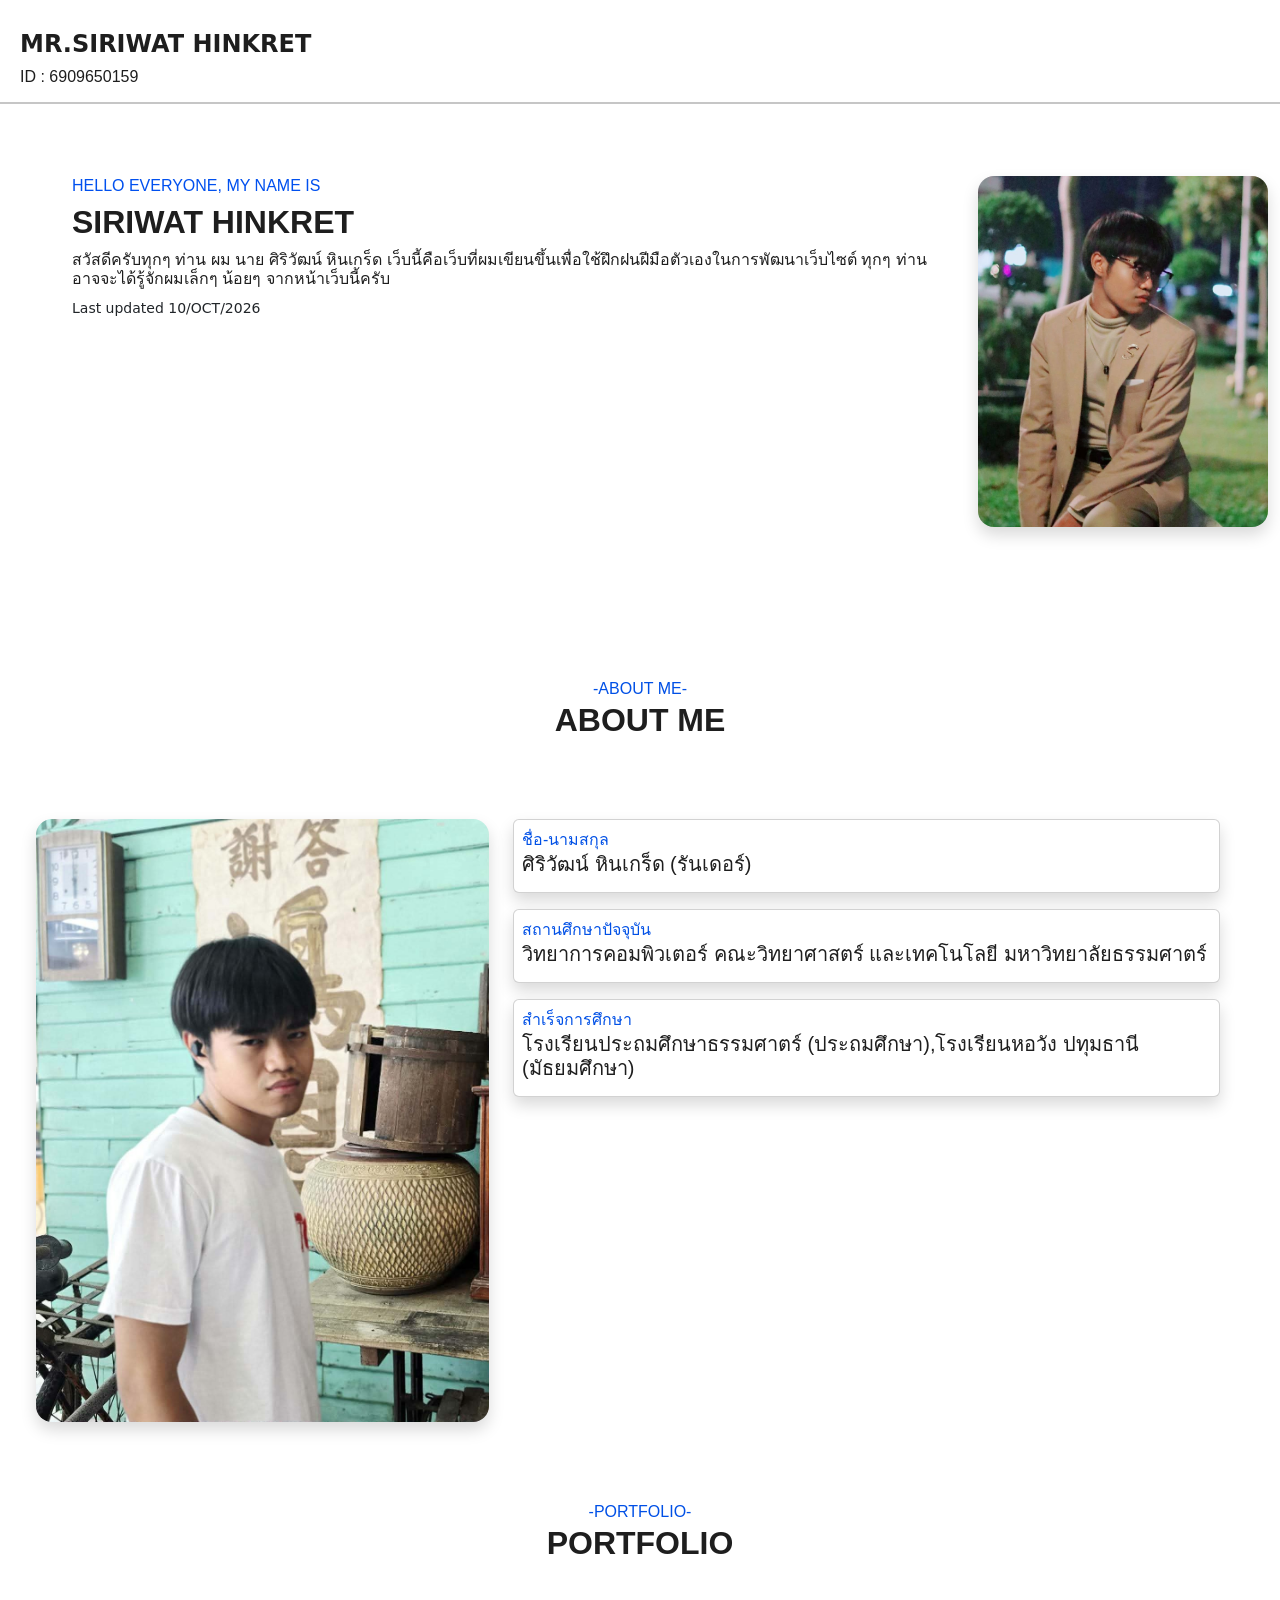
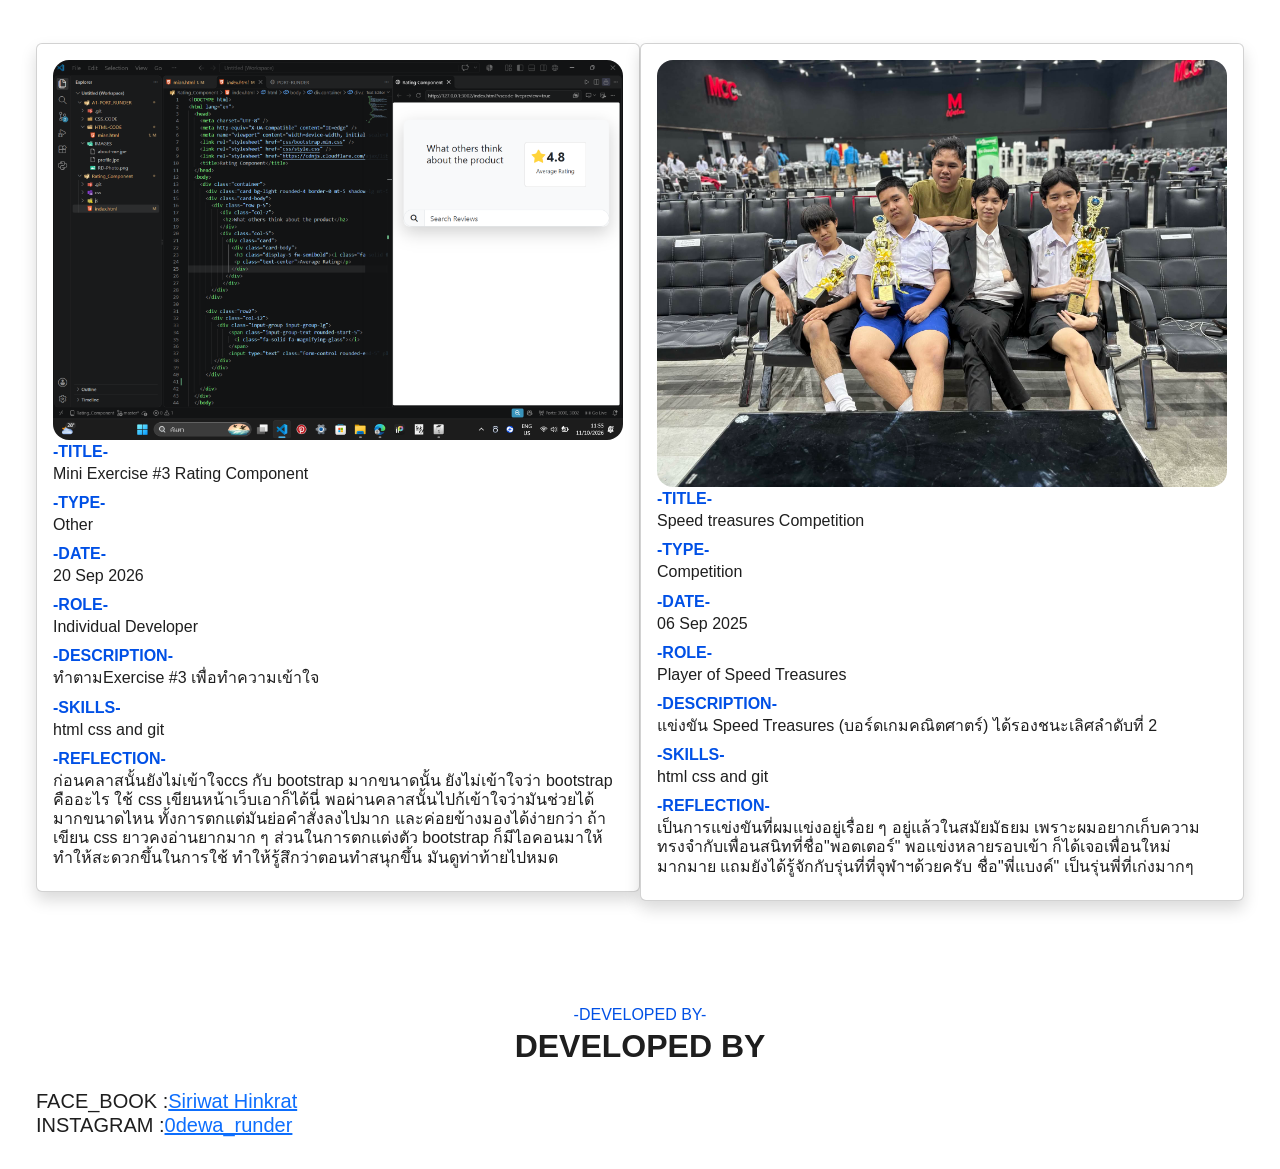
<file: index.html>
<!DOCTYPE html>
<html lang="en">

<head>
    <meta charset="UTF-8">
    <meta name="viewport" content="width=device-width, initial-scale=1.0">
    <link href="https://cdn.jsdelivr.net/npm/bootstrap@5.3.8/dist/css/bootstrap.min.css" rel="stylesheet"
        integrity="sha384-sRIl4kxILFvY47J16cr9ZwB07vP4J8+LH7qKQnuqkuIAvNWLzeN8tE5YBujZqJLB" crossorigin="anonymous">
    <script src="https://cdn.jsdelivr.net/npm/bootstrap@5.3.8/dist/js/bootstrap.bundle.min.js"
        integrity="sha384-FKyoEForCGlyvwx9Hj09JcYn3nv7wiPVlz7YYwJrWVcXK/BmnVDxM+D2scQbITxI"
        crossorigin="anonymous"></script>
    <link rel="stylesheet" href="./css/style.css">
    <title>PORT-RUNDER</title>

</head>

<body style="background-color: white;">
    <div style="margin-top: 30px; margin-left: 20px;">
        <h4 style=" color: rgb(30, 30, 30);"><strong>MR.SIRIWAT HINKRET</strong></h4>
        <h6 style=" color: rgb(30, 30, 30);">ID : 6909650159</h6>
    </div>

    <hr style="border: 1.5px solid rgb(30, 30, 30);">


    <div class="row p-5">
        <div class="row col-9 ms-4">
            <div class="card-body mt-2">
                <h6 style="color: rgb(0, 80, 239);">HELLO EVERYONE, MY NAME IS</h6>
                <h2><strong>SIRIWAT HINKRET</strong></h2>
                <h6>สวัสดีครับทุกๆ ท่าน ผม นาย ศิริวัฒน์ หินเกร็ด
                    เว็บนี้คือเว็บที่ผมเขียนขึ้นเพื่อใช้ฝึกฝนฝีมือตัวเองในการพัฒนาเว็บไซต์ ทุกๆ ท่าน
                    อาจจะได้รู้จักผมเล็กๆ น้อยๆ จากหน้าเว็บนี้ครับ</h6>
                <small class="fg-3">Last updated 10/OCT/2026</small>
            </div>
        </div>
        <div class="card-body col-2 mt-2 ">
            <img src="./media/profile.jpe" class="card-img rounded-4 me-4 mb-4 ms-4 shadow bg-body">
        </div>
    </div> <br><br>

    <div style="margin-top: 30px; text-align: center;">
        <h7>-ABOUT ME-</h7>
        <h2><strong>ABOUT ME</strong></h2>
    </div> <br>

    <div class="row p-5">
        <div class="card-body col-2">
            <img src="./media/about-me.jpe" class="card-img rounded-4 shadow bg-body">
        </div>
        <div class="card-body col-5 ps-4 pe-4">
            <div class="card p-2 shadow bg-body rounded">
                <h7>ชื่อ-นามสกุล</h7>
                <h5>ศิริวัฒน์ หินเกร็ด (รันเดอร์)</h5>
            </div>
            <div class="card p-2 mt-3 shadow bg-body rounded">
                <h7>สถานศึกษาปัจจุบัน</h7>
                <h5>วิทยาการคอมพิวเตอร์ คณะวิทยาศาสตร์ และเทคโนโลยี มหาวิทยาลัยธรรมศาตร์</h5>
            </div>
            <div class="card p-2 mt-3 shadow bg-body rounded">
                <h7>สำเร็จการศึกษา</h7>
                <h5>โรงเรียนประถมศึกษาธรรมศาตร์ (ประถมศึกษา),โรงเรียนหอวัง ปทุมธานี (มัธยมศึกษา)</h5>
            </div>
        </div>
    </div>

    <div style="margin-top: 30px; text-align: center;">
        <h7>-PORTFOLIO-</h7>
        <h2><strong>PORTFOLIO</strong></h2>
    </div> <br>
    <div class="row row-cols-1 row-cols-md-3 p-5">
        <div class="card h-100 w-50 p-3 shadow bg-body rounded">
            <img src="./media/miniex-bs.png" class="card-img rounded-4 ">
            <h7><strong>-TITLE-</strong></h7>
            <h6>Mini Exercise #3 Rating Component</h6>
            <h7><strong>-TYPE-</strong></h7>
            <h6>Other</h6>
            <h7><strong>-DATE-</strong></h7>
            <h6>20 Sep 2026</h6>
            <h7><strong>-ROLE-</strong></h7>
            <h6>Individual Developer</h6>
            <h7><strong>-DESCRIPTION-</strong></h7>
            <h6>ทำตามExercise #3 เพื่อทำความเข้าใจ</h6>
            <h7><strong>-SKILLS-</strong></h7>
            <h6>html css and git</h6>
            <h7><strong>-REFLECTION-</strong></h7>
            <h6>ก่อนคลาสนั้นยังไม่เข้าใจccs กับ bootstrap มากขนาดนั้น ยังไม่เข้าใจว่า bootstrap คืออะไร ใช้ css
                เขียนหน้าเว็บเอาก็ได้นี่
                พอผ่านคลาสนั้นไปก้เข้าใจว่ามันช่วยได้มากขนาดไหน ทั้งการตกแต่มันย่อคำสั่งลงไปมาก
                และค่อยข้างมองได้ง่ายกว่า ถ้าเขียน css ยาวคงอ่านยากมาก ๆ
                ส่วนในการตกแต่งตัว bootstrap ก็มีไอคอนมาให้ ทำให้สะดวกขึ้นในการใช้ ทำให้รู้สึกว่าตอนทำสนุกขึ้น
                มันดูท่าท้ายไปหมด</h6>
        </div>
        <div class="card h-100 w-50 p-3 shadow bg-body rounded">
            <img src="./media/speed-t.jpe" class="card-img rounded-4 ">
            <h7><strong>-TITLE-</strong></h7>
            <h6>Speed treasures Competition</h6>
            <h7><strong>-TYPE-</strong></h7>
            <h6>Competition</h6>
            <h7><strong>-DATE-</strong></h7>
            <h6>06 Sep 2025</h6>
            <h7><strong>-ROLE-</strong></h7>
            <h6>Player of Speed Treasures</h6>
            <h7><strong>-DESCRIPTION-</strong></h7>
            <h6>แข่งขัน Speed Treasures (บอร์ดเกมคณิตศาตร์) ได้รองชนะเลิศลำดับที่ 2</h6>
            <h7><strong>-SKILLS-</strong></h7>
            <h6>html css and git</h6>
            <h7><strong>-REFLECTION-</strong></h7>
            <h6>เป็นการแข่งขันที่ผมแข่งอยู่เรื่อย ๆ อยู่แล้วในสมัยมัธยม
                เพราะผมอยากเก็บความทรงจำกับเพื่อนสนิทที่ชื่อ"พอตเตอร์" พอแข่งหลายรอบเข้า
                ก็ได้เจอเพื่อนใหม่มากมาย แถมยังได้รู้จักกับรุ่นที่ที่จุฬาฯด้วยครับ ชื่อ"พี่แบงค์" เป็นรุ่นพี่ที่เก่งมากๆ
            </h6>
        </div>

    </div> </br>

    <div style="margin-top: 30px; text-align: center;">
        <h7>-DEVELOPED BY-</h7>
        <h2><strong>DEVELOPED BY</strong></h2>
    </div>

    <div class="row m-4">
        <h5>FACE_BOOK :<a href="https://web.facebook.com/siriwat.hinkrat/">Siriwat Hinkrat</a>
        <br>
        INSTAGRAM :<a href="https://www.instagram.com/0dewa_runder/">0dewa_runder</a>
        </h5>
    </div>



</body>

</html>
</file>
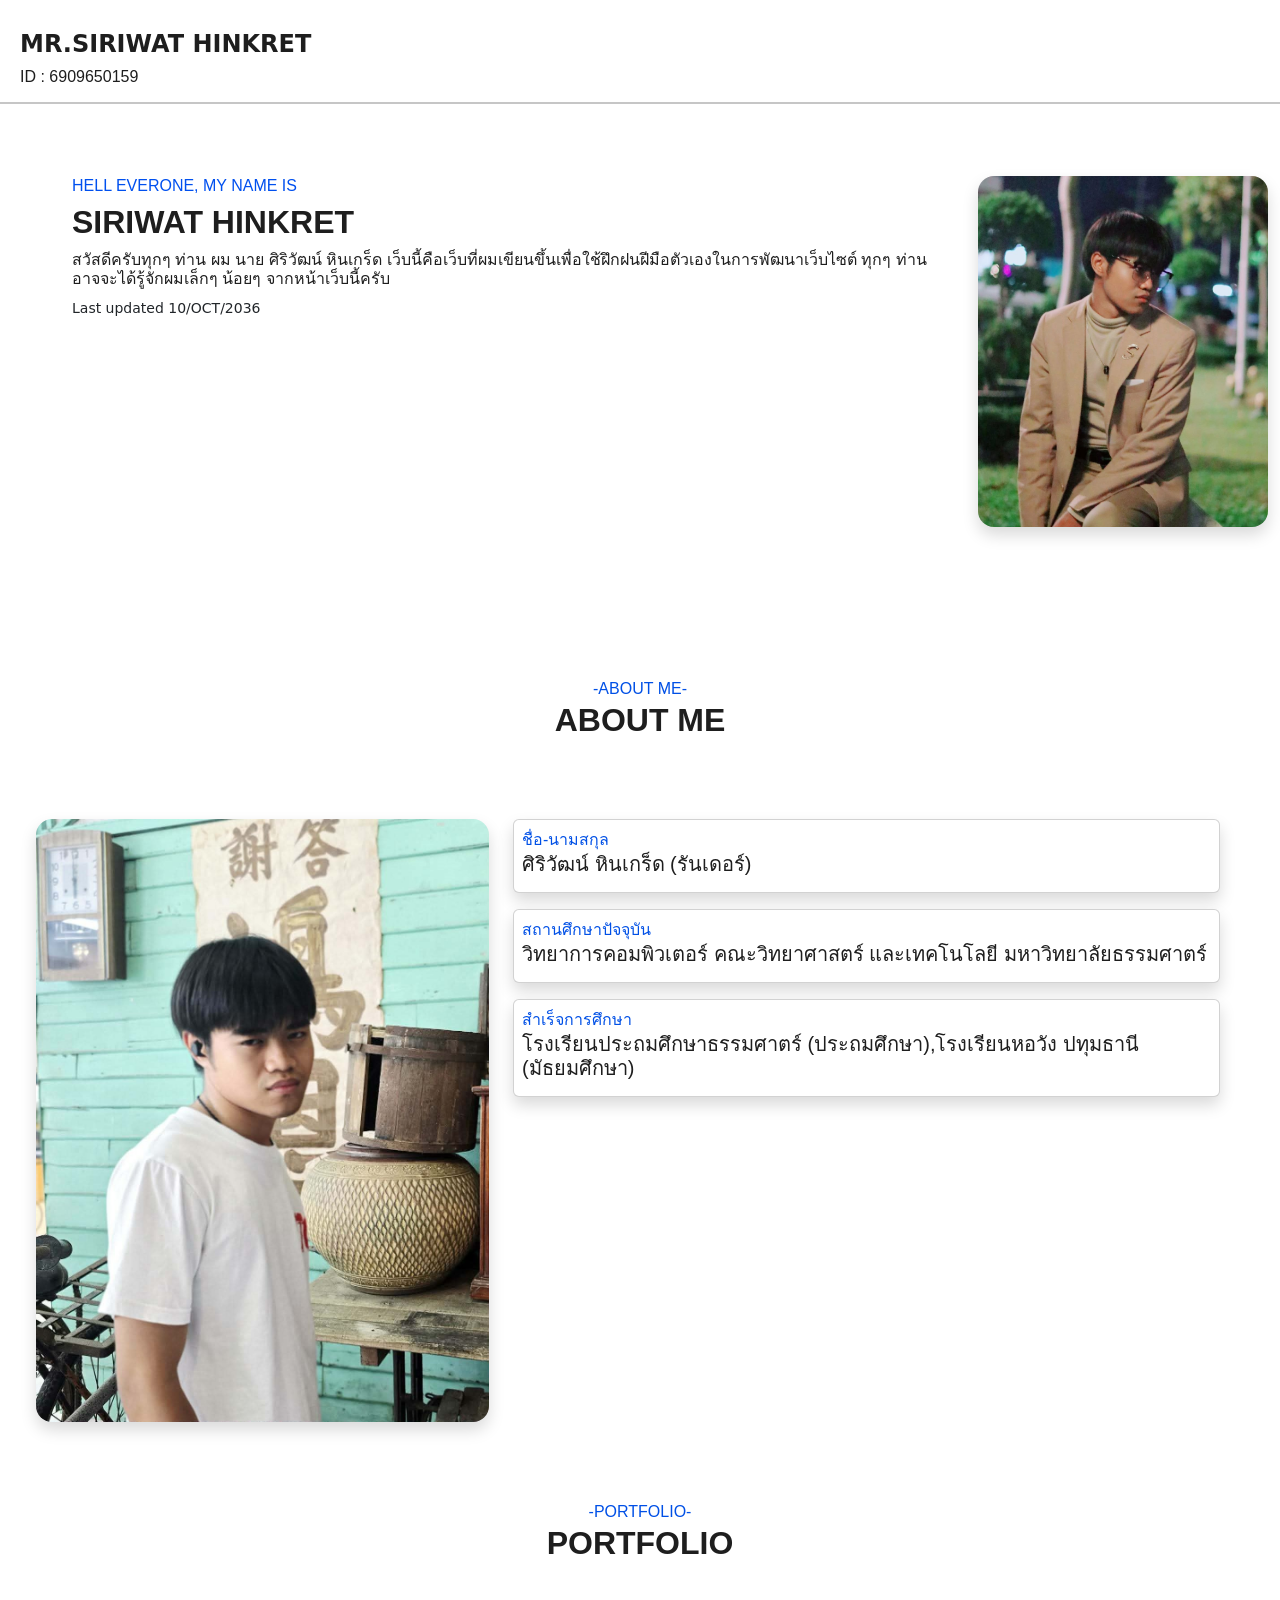
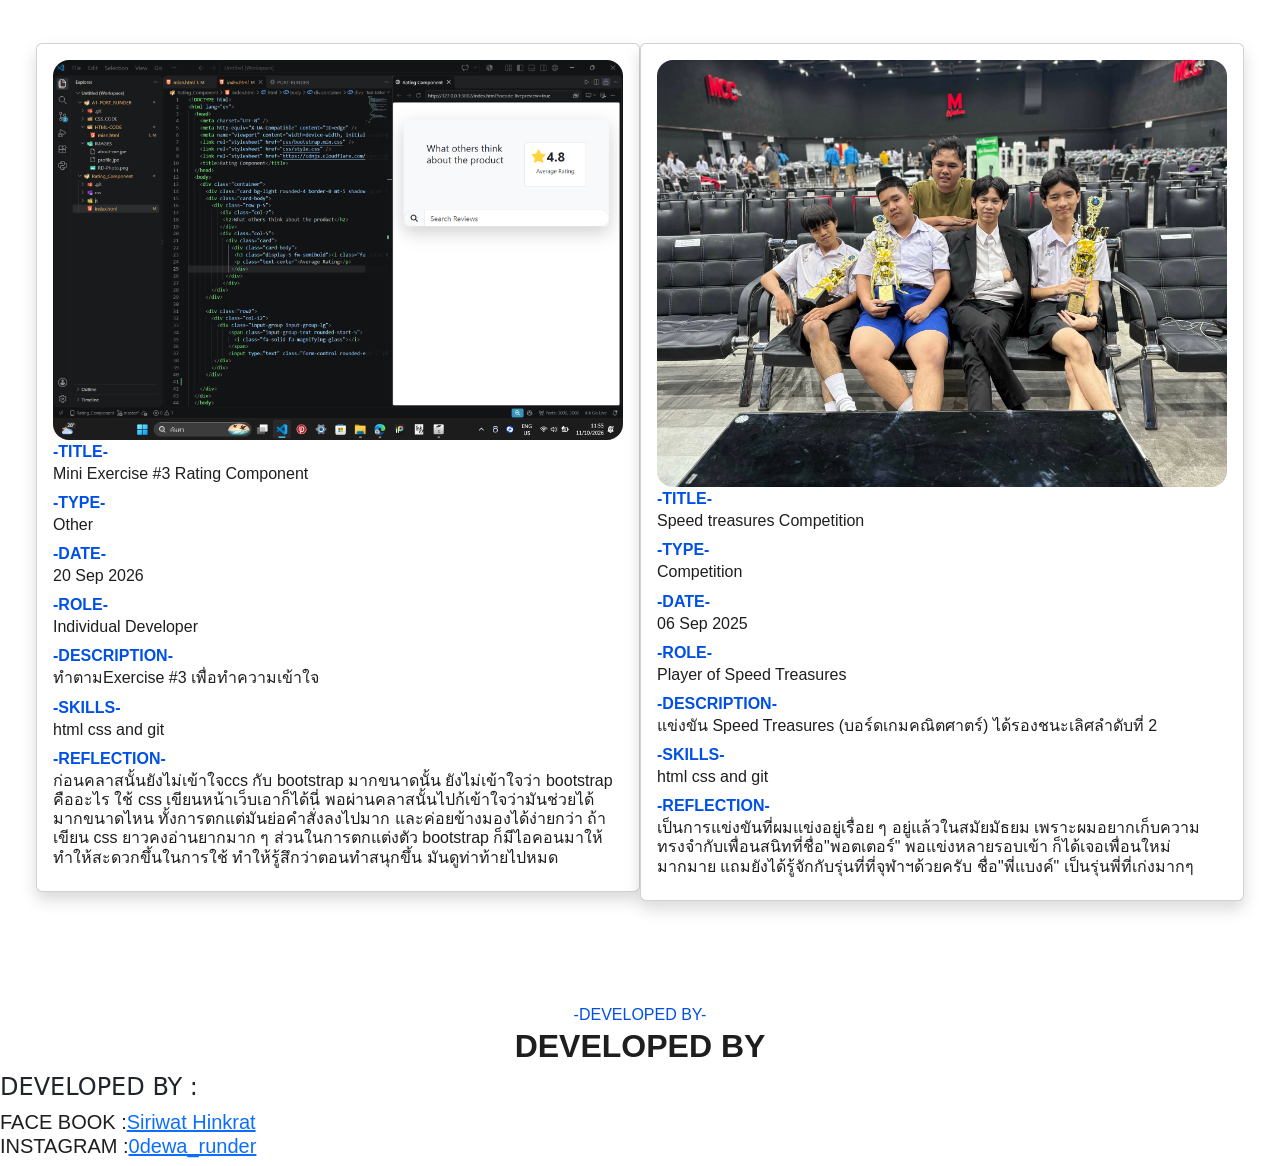
<file: HTML-CODE/mian.html>
<!DOCTYPE html>
<html lang="en">

<head>
    <meta charset="UTF-8">
    <meta name="viewport" content="width=device-width, initial-scale=1.0">
    <link href="https://cdn.jsdelivr.net/npm/bootstrap@5.3.8/dist/css/bootstrap.min.css" rel="stylesheet"
        integrity="sha384-sRIl4kxILFvY47J16cr9ZwB07vP4J8+LH7qKQnuqkuIAvNWLzeN8tE5YBujZqJLB" crossorigin="anonymous">
    <script src="https://cdn.jsdelivr.net/npm/bootstrap@5.3.8/dist/js/bootstrap.bundle.min.js"
        integrity="sha384-FKyoEForCGlyvwx9Hj09JcYn3nv7wiPVlz7YYwJrWVcXK/BmnVDxM+D2scQbITxI"
        crossorigin="anonymous"></script>
    <link rel="stylesheet" href="../CSS_CODE/style.css">
    <title>PORT-RUNDER</title>

</head>

<body style="background-color: white;">
    <div style="margin-top: 30px; margin-left: 20px;">
        <h4 style=" color: rgb(30, 30, 30);"><strong>MR.SIRIWAT HINKRET</strong></h4>
        <h6 style=" color: rgb(30, 30, 30);">ID : 6909650159</h6>
    </div>

    <hr style="border: 1.5px solid rgb(30, 30, 30);">


    <div class="row p-5">
        <div class="row col-9 ms-4">
            <div class="card-body mt-2">
                <h6 style="color: rgb(0, 80, 239);">HELL EVERONE, MY NAME IS</h6>
                <h2><strong>SIRIWAT HINKRET</strong></h2>
                <h6>สวัสดีครับทุกๆ ท่าน ผม นาย ศิริวัฒน์ หินเกร็ด
                    เว็บนี้คือเว็บที่ผมเขียนขึ้นเพื่อใช้ฝึกฝนฝีมือตัวเองในการพัฒนาเว็บไซต์ ทุกๆ ท่าน
                    อาจจะได้รู้จักผมเล็กๆ น้อยๆ จากหน้าเว็บนี้ครับ</h6>
                <small class="fg-3">Last updated 10/OCT/2036</small>
            </div>
        </div>
        <div class="card-body col-2 mt-2 ">
            <img src="../IMAGES/profile.jpe" class="card-img rounded-4 me-4 mb-4 ms-4 shadow bg-body">
        </div>
    </div> <br><br>

    <div style="margin-top: 30px; text-align: center;">
        <h7>-ABOUT ME-</h7>
        <h2><strong>ABOUT ME</strong></h2>
    </div> <br>

    <div class="row p-5">
        <div class="card-body col-2">
            <img src="../IMAGES/about-me.jpe" class="card-img rounded-4 shadow bg-body">
        </div>
        <div class="card-body col-5 ps-4 pe-4">
            <div class="card p-2 shadow bg-body rounded">
                <h7>ชื่อ-นามสกุล</h7>
                <h5>ศิริวัฒน์ หินเกร็ด (รันเดอร์)</h5>
            </div>
            <div class="card p-2 mt-3 shadow bg-body rounded">
                <h7>สถานศึกษาปัจจุบัน</h7>
                <h5>วิทยาการคอมพิวเตอร์ คณะวิทยาศาสตร์ และเทคโนโลยี มหาวิทยาลัยธรรมศาตร์</h5>
            </div>
            <div class="card p-2 mt-3 shadow bg-body rounded">
                <h7>สำเร็จการศึกษา</h7>
                <h5>โรงเรียนประถมศึกษาธรรมศาตร์ (ประถมศึกษา),โรงเรียนหอวัง ปทุมธานี (มัธยมศึกษา)</h5>
            </div>
        </div>
    </div>

    <div style="margin-top: 30px; text-align: center;">
        <h7>-PORTFOLIO-</h7>
        <h2><strong>PORTFOLIO</strong></h2>
    </div> <br>
    <div class="row row-cols-1 row-cols-md-3 p-5">
        <div class="card h-100 w-50 p-3 shadow bg-body rounded">
            <img src="../IMAGES/miniex-bs.png" class="card-img rounded-4 ">
            <h7><strong>-TITLE-</strong></h7>
            <h6>Mini Exercise #3 Rating Component</h6>
            <h7><strong>-TYPE-</strong></h7>
            <h6>Other</h6>
            <h7><strong>-DATE-</strong></h7>
            <h6>20 Sep 2026</h6>
            <h7><strong>-ROLE-</strong></h7>
            <h6>Individual Developer</h6>
            <h7><strong>-DESCRIPTION-</strong></h7>
            <h6>ทำตามExercise #3 เพื่อทำความเข้าใจ</h6>
            <h7><strong>-SKILLS-</strong></h7>
            <h6>html css and git</h6>
            <h7><strong>-REFLECTION-</strong></h7>
            <h6>ก่อนคลาสนั้นยังไม่เข้าใจccs กับ bootstrap มากขนาดนั้น ยังไม่เข้าใจว่า bootstrap คืออะไร ใช้ css
                เขียนหน้าเว็บเอาก็ได้นี่
                พอผ่านคลาสนั้นไปก้เข้าใจว่ามันช่วยได้มากขนาดไหน ทั้งการตกแต่มันย่อคำสั่งลงไปมาก
                และค่อยข้างมองได้ง่ายกว่า ถ้าเขียน css ยาวคงอ่านยากมาก ๆ
                ส่วนในการตกแต่งตัว bootstrap ก็มีไอคอนมาให้ ทำให้สะดวกขึ้นในการใช้ ทำให้รู้สึกว่าตอนทำสนุกขึ้น
                มันดูท่าท้ายไปหมด</h6>
        </div>
        <div class="card h-100 w-50 p-3 shadow bg-body rounded">
            <img src="../IMAGES/speed-t.jpe" class="card-img rounded-4 ">
            <h7><strong>-TITLE-</strong></h7>
            <h6>Speed treasures Competition</h6>
            <h7><strong>-TYPE-</strong></h7>
            <h6>Competition</h6>
            <h7><strong>-DATE-</strong></h7>
            <h6>06 Sep 2025</h6>
            <h7><strong>-ROLE-</strong></h7>
            <h6>Player of Speed Treasures</h6>
            <h7><strong>-DESCRIPTION-</strong></h7>
            <h6>แข่งขัน Speed Treasures (บอร์ดเกมคณิตศาตร์) ได้รองชนะเลิศลำดับที่ 2</h6>
            <h7><strong>-SKILLS-</strong></h7>
            <h6>html css and git</h6>
            <h7><strong>-REFLECTION-</strong></h7>
            <h6>เป็นการแข่งขันที่ผมแข่งอยู่เรื่อย ๆ อยู่แล้วในสมัยมัธยม
                เพราะผมอยากเก็บความทรงจำกับเพื่อนสนิทที่ชื่อ"พอตเตอร์" พอแข่งหลายรอบเข้า
                ก็ได้เจอเพื่อนใหม่มากมาย แถมยังได้รู้จักกับรุ่นที่ที่จุฬาฯด้วยครับ ชื่อ"พี่แบงค์" เป็นรุ่นพี่ที่เก่งมากๆ
            </h6>
        </div>

    </div> </br>

    <div style="margin-top: 30px; text-align: center;">
        <h7>-DEVELOPED BY-</h7>
        <h2><strong>DEVELOPED BY</strong></h2>
    </div>

    <h4>DEVELOPED BY :</h4>
    <h5>FACE BOOK :<a href="https://web.facebook.com/siriwat.hinkrat/">Siriwat Hinkrat</a>
        <br>
        INSTAGRAM :<a href="https://www.instagram.com/0dewa_runder/">0dewa_runder</a>
    </h5>



</body>

</html>
</file>
<file: css/style.css>
h7 {
            font-family: Arial, sans-serif;
            color: rgb(0, 80, 230);
    }
h6 {
            font-family: Arial, sans-serif;
            color: rgb(30, 30, 30);
    }
h5 {
            font-family: Arial, sans-serif;
            color: rgb(30, 30, 30);
    }
h2 {
            font-family: Arial, sans-serif;
            color: rgb(30, 30, 30);
    }
</file>
<file: CSS_CODE/style.css>
h7 {
            font-family: Arial, sans-serif;
            color: rgb(0, 80, 230);
    }
h6 {
            font-family: Arial, sans-serif;
            color: rgb(30, 30, 30);
    }
h5 {
            font-family: Arial, sans-serif;
            color: rgb(30, 30, 30);
    }
h2 {
            font-family: Arial, sans-serif;
            color: rgb(30, 30, 30);
    }
</file>
